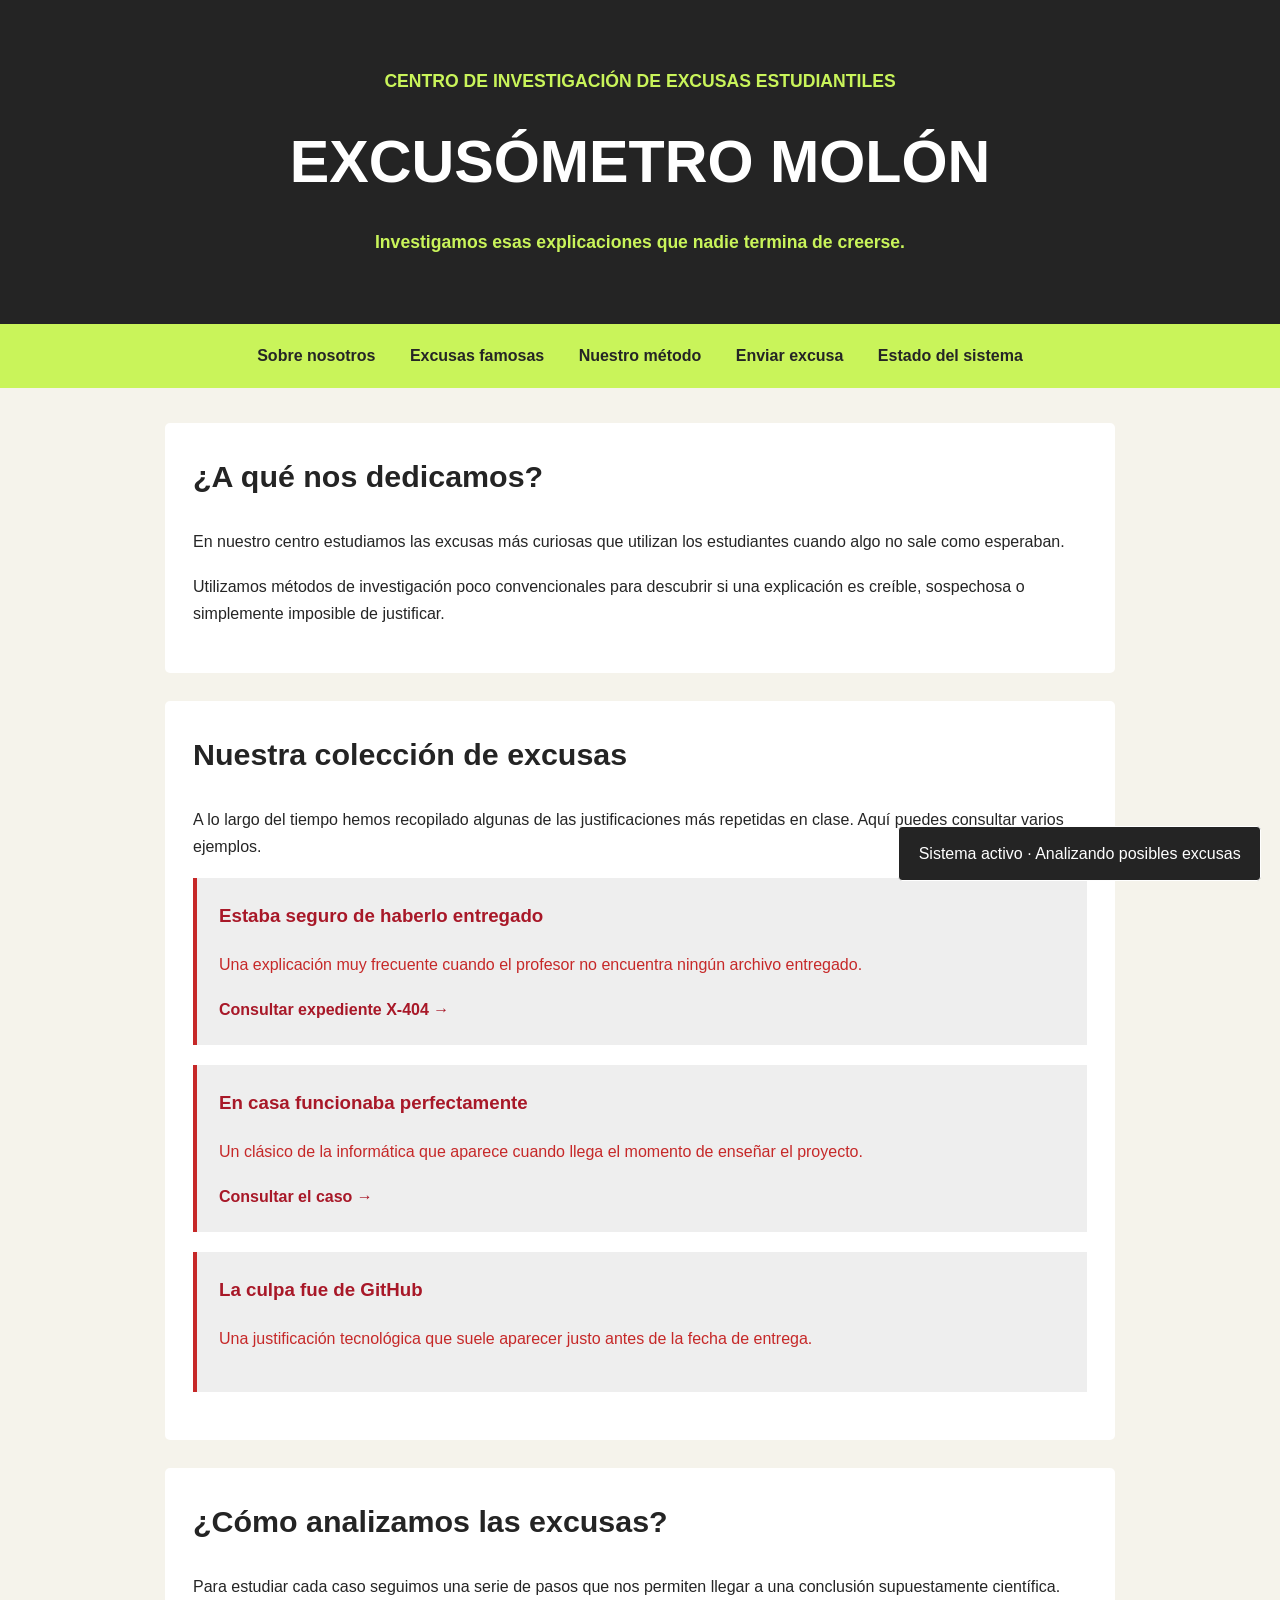
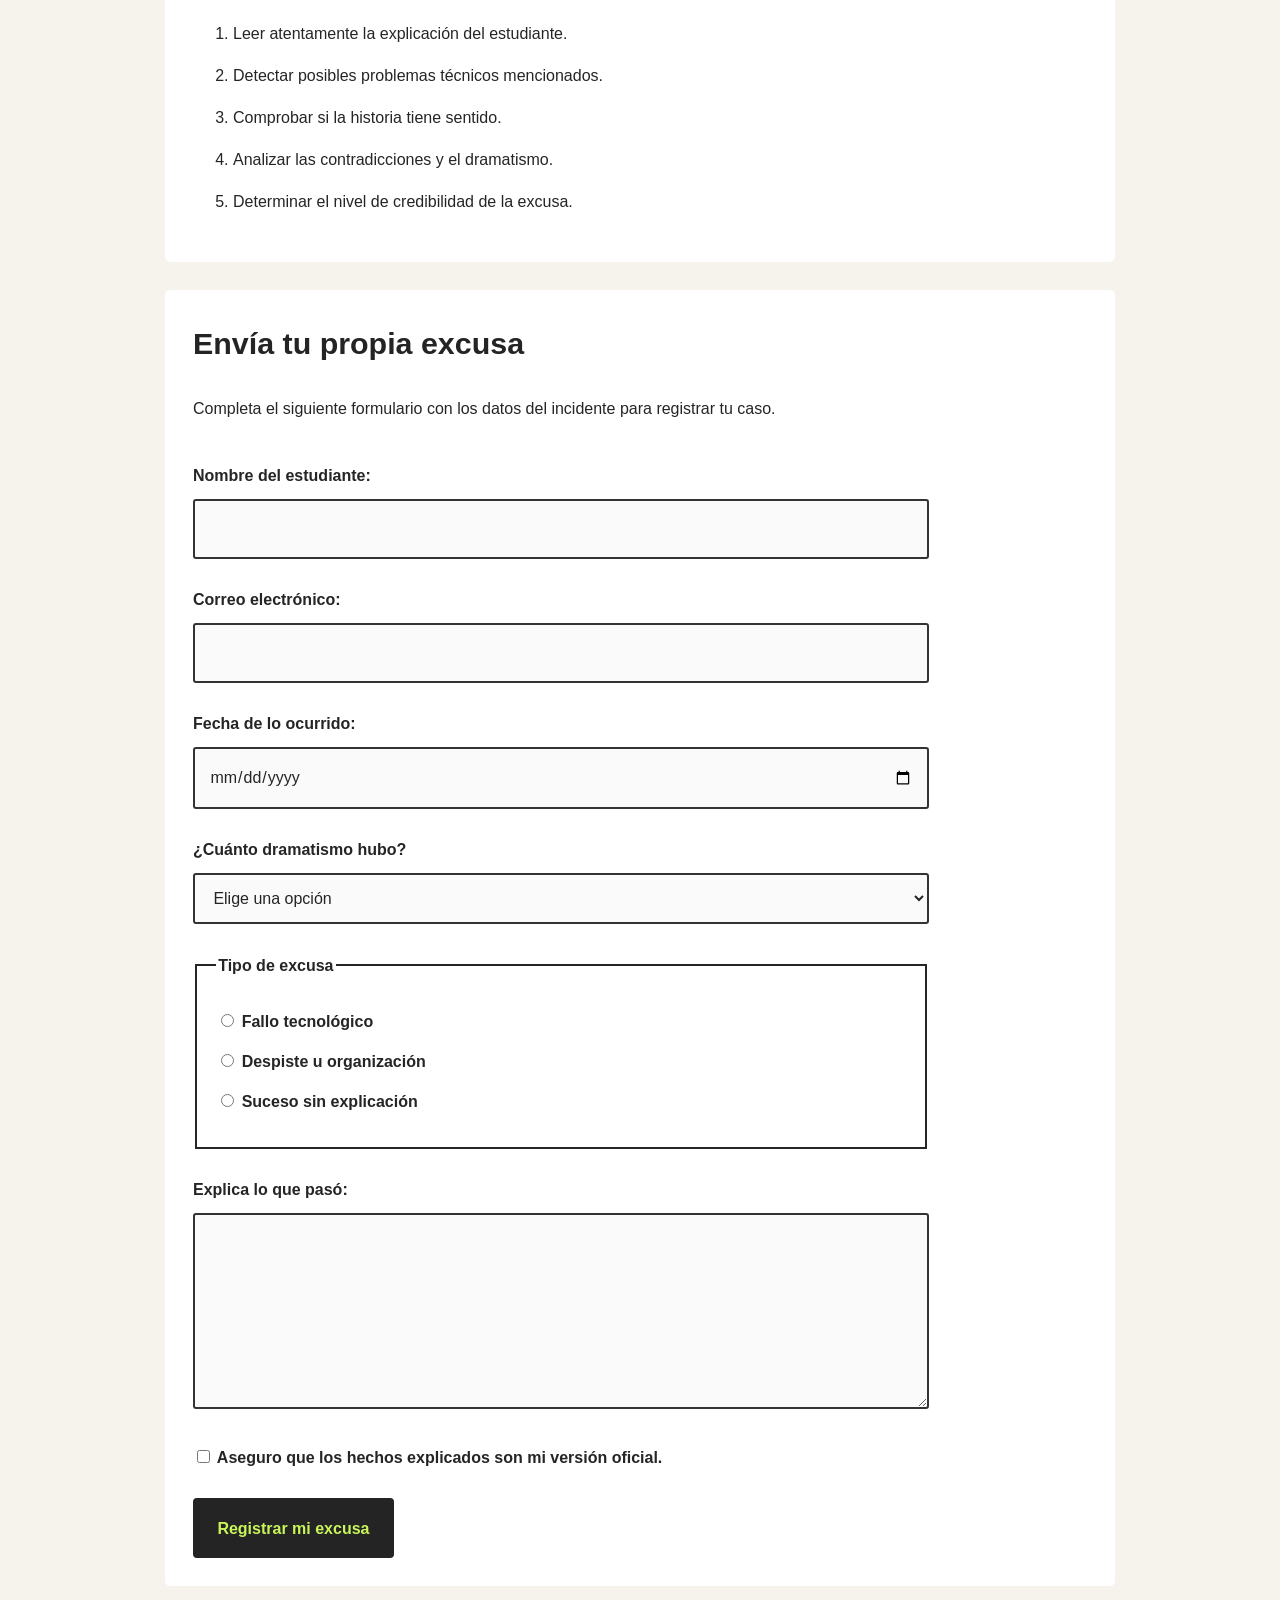
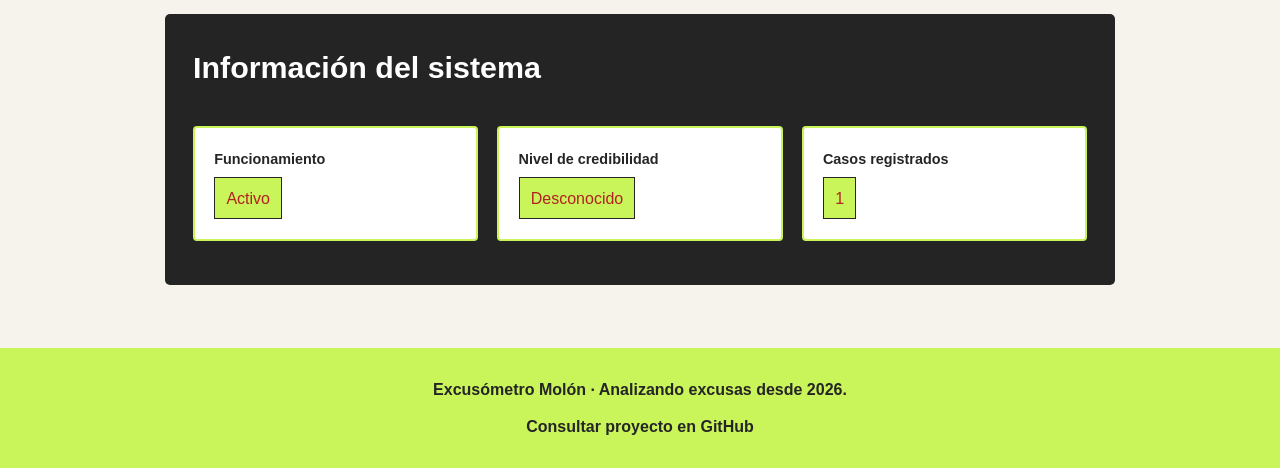
<file: index.html>
<!DOCTYPE html>
<html lang="es">

<head>
    <meta charset="UTF-8">
    <meta name="viewport" content="width=device-width, initial-scale=1.0">
    <meta name="description" content="Plataforma para investigar y evaluar excusas de estudiantes">
    <meta name="keywords" content="excusómetro, excusas, instituto, estudiantes">
    <title>Excusómetro Molón | Detector de excusas</title>
    <link rel="stylesheet" href="estilos.css">
</head>

<body>

    <header>
        <p>CENTRO DE INVESTIGACIÓN DE EXCUSAS ESTUDIANTILES</p>
        <h1>EXCUSÓMETRO MOLÓN</h1>
        <p>Investigamos esas explicaciones que nadie termina de creerse.</p>
    </header>

    <nav>
        <a href="#que-hacemos">Sobre nosotros</a>
        <a href="#archivo">Excusas famosas</a>
        <a href="#protocolo">Nuestro método</a>
        <a href="#registro">Enviar excusa</a>
        <a href="#estado">Estado del sistema</a>
    </nav>

    <main>

        <section id="que-hacemos">
            <h2>¿A qué nos dedicamos?</h2>

            <p>
                En nuestro centro estudiamos las excusas más curiosas
                que utilizan los estudiantes cuando algo no sale
                como esperaban.
            </p>

            <p>
                Utilizamos métodos de investigación poco convencionales
                para descubrir si una explicación es creíble,
                sospechosa o simplemente imposible de justificar.
            </p>
        </section>

        <section id="archivo">
            <h2>Nuestra colección de excusas</h2>

            <p>
                A lo largo del tiempo hemos recopilado algunas
                de las justificaciones más repetidas en clase.
                Aquí puedes consultar varios ejemplos.
            </p>

            <article class="excusa">
                <h3>Estaba seguro de haberlo entregado</h3>
                <p>
                    Una explicación muy frecuente cuando el profesor
                    no encuentra ningún archivo entregado.
                </p>
                <a href="paginas/expediente.html">
                    Consultar expediente X-404 →
                </a>
            </article>

            <article class="excusa">
                <h3>En casa funcionaba perfectamente</h3>
                <p>
                    Un clásico de la informática que aparece
                    cuando llega el momento de enseñar el proyecto.
                </p>
                <a href="paginas/expediente.html">
                    Consultar el caso →
                </a>
            </article>

            <article class="excusa">
                <h3>La culpa fue de GitHub</h3>
                <p>
                    Una justificación tecnológica que suele aparecer
                    justo antes de la fecha de entrega.
                </p>
            </article>
        </section>

        <section id="protocolo">
            <h2>¿Cómo analizamos las excusas?</h2>

            <p>
                Para estudiar cada caso seguimos una serie de pasos
                que nos permiten llegar a una conclusión
                supuestamente científica.
            </p>

            <ol>
                <li>Leer atentamente la explicación del estudiante.</li>
                <li>Detectar posibles problemas técnicos mencionados.</li>
                <li>Comprobar si la historia tiene sentido.</li>
                <li>Analizar las contradicciones y el dramatismo.</li>
                <li>Determinar el nivel de credibilidad de la excusa.</li>
            </ol>
        </section>

        <section id="registro">
            <h2>Envía tu propia excusa</h2>

            <p>
                Completa el siguiente formulario con los datos
                del incidente para registrar tu caso.
            </p>

            <form class="form-excusa" action="paginas/recibida.html" method="get">

                <div class="campo">
                    <label for="nombre">Nombre del estudiante:</label>
                    <input type="text" id="nombre" name="nombre"
                           minlength="2" maxlength="50" required>
                </div>

                <div class="campo">
                    <label for="email">Correo electrónico:</label>
                    <input type="email" id="email" name="email" required>
                </div>

                <div class="campo">
                    <label for="fecha">Fecha de lo ocurrido:</label>
                    <input type="date" id="fecha" name="fecha" required>
                </div>

                <div class="campo">
                    <label for="drama">¿Cuánto dramatismo hubo?</label>
                    <select id="drama" name="drama" required>
                        <option value="">Elige una opción</option>
                        <option value="bajo">Poco dramatismo</option>
                        <option value="medio">Bastante preocupante</option>
                        <option value="alto">Drama absoluto</option>
                    </select>
                </div>

                <fieldset class="campo">
                    <legend>Tipo de excusa</legend>

                    <label>
                        <input type="radio" name="categoria"
                               value="tecnica" required>
                        Fallo tecnológico
                    </label>

                    <label>
                        <input type="radio" name="categoria"
                               value="organizacion">
                        Despiste u organización
                    </label>

                    <label>
                        <input type="radio" name="categoria"
                               value="misterio">
                        Suceso sin explicación
                    </label>
                </fieldset>

                <div class="campo">
                    <label for="excusa">Explica lo que pasó:</label>
                    <textarea id="excusa" name="excusa" rows="6"
                              minlength="20" maxlength="500"
                              required></textarea>
                </div>

                <div class="campo campo-check">
                    <label>
                        <input type="checkbox" name="declaracion" required>
                        Aseguro que los hechos explicados son mi versión oficial.
                    </label>
                </div>

                <button type="submit">Registrar mi excusa</button>

            </form>
        </section>

        <section id="estado">
            <h2>Información del sistema</h2>

            <div class="panel-estado">

                <div class="dato-estado">
                    <span class="etiqueta">Funcionamiento</span>
                    <span class="valor">Activo</span>
                </div>

                <div class="dato-estado">
                    <span class="etiqueta">Nivel de credibilidad</span>
                    <span class="valor">Desconocido</span>
                </div>

                <div class="dato-estado">
                    <span class="etiqueta">Casos registrados</span>
                    <span class="valor">1</span>
                </div>

            </div>
        </section>

    </main>

    <footer>
        <p>Excusómetro Molón · Analizando excusas desde 2026.</p>

        <a href="https://github.com/mariapla/Excusometro-FUAB"
           target="_blank" rel="noopener noreferrer">
            Consultar proyecto en GitHub
        </a>
    </footer>

    <div class="aviso-sistema">
        Sistema activo · Analizando posibles excusas
    </div>

</body>
</html>
</file>
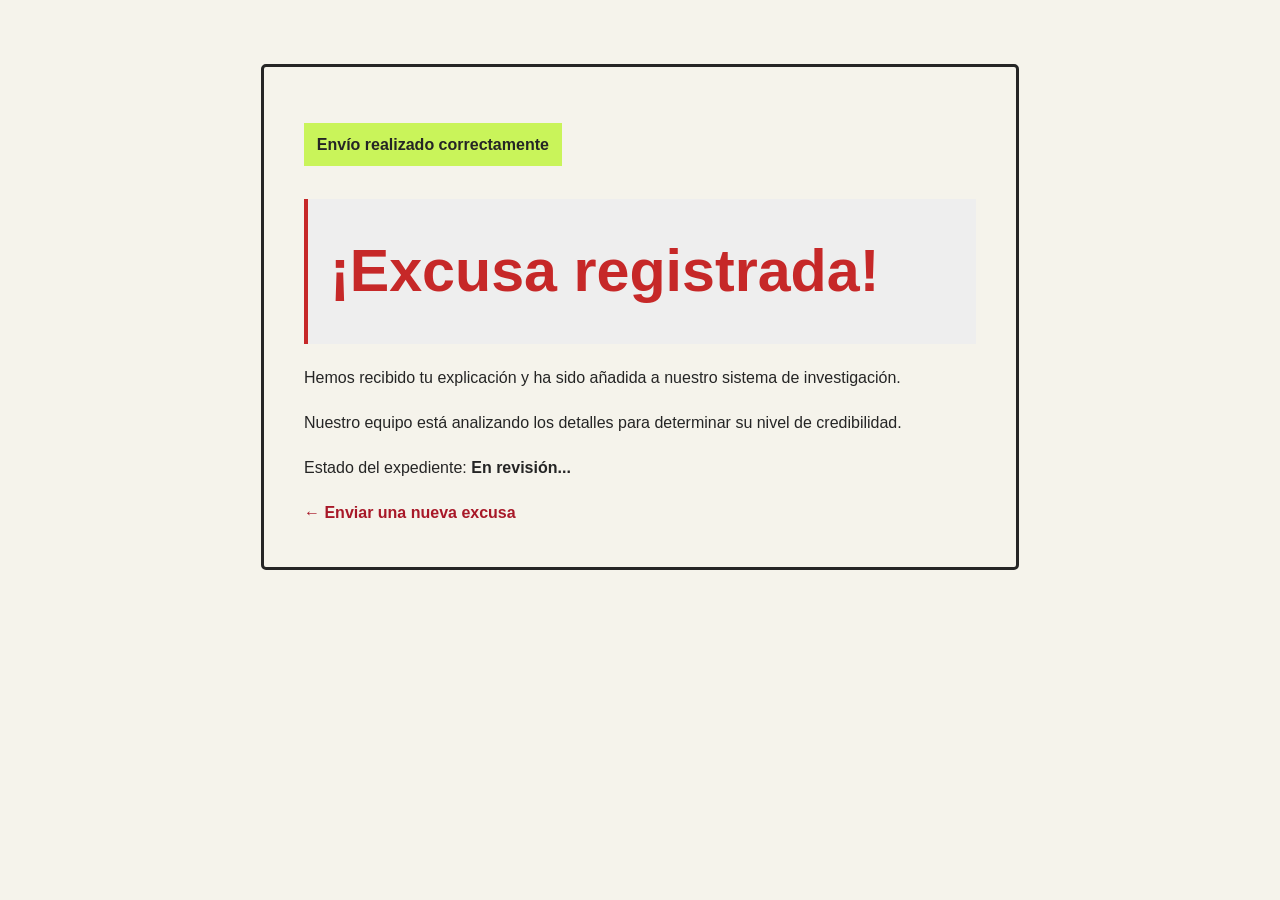
<file: paginas/recibida.html>
<!DOCTYPE html>
<html lang="es">

<head>
    <meta charset="UTF-8">
    <meta name="viewport" content="width=device-width, initial-scale=1.0">
    <meta name="description" content="Confirmación del registro de una nueva excusa">

    <title>Registro confirmado | Excusómetro Molón</title>
    <link rel="stylesheet" href="../estilos.css">
</head>

<body class="confirmacion">

    <main class="mensaje-confirmacion">

        <p class="codigo-confirmacion">
            Envío realizado correctamente
        </p>

        <h1 class="excusa">¡Excusa registrada!</h1>

        <p>
            Hemos recibido tu explicación y ha sido añadida
            a nuestro sistema de investigación.
        </p>

        <p>
            Nuestro equipo está analizando los detalles
            para determinar su nivel de credibilidad.
        </p>

        <p>
            Estado del expediente: <strong>En revisión...</strong>
        </p>

        <a href="../index.html#registro">
            ← Enviar una nueva excusa
        </a>

    </main>

</body>
</html>
</file>
<file: estilos.css>
body {
    font-family: Verdana, Arial, sans-serif;
    margin: 0;
    background-color: #f5f3eb;
    color: #252525;
    font-size: 16px;
    line-height: 1.7;
}

header {
    background-color: #242424;
    color: #f5f3eb;
    text-align: center;
    padding: 55px 25px;
}

header p {
    color: #c9f45a;
    font-size: 1.1rem;
    font-weight: bold;
    margin: 12px 0;
}

h1 {
    color: white;
    font-size: 3.7rem;
    font-weight: 700;
    margin: 15px 0;
}

nav {
    background-color: #c9f45a;
    text-align: center;
    padding: 18px;
}

nav a {
    color: #252525;
    font-weight: bold;
    text-decoration: none;
    margin: 0 15px;
}

nav a:hover {
    color: #b22222;
    text-decoration: underline;
}

main {
    max-width: 950px;
    margin: 0 auto;
    padding: 35px 25px;
}

section {
    background-color: white;
    margin-bottom: 28px;
    padding: 28px;
    border-radius: 5px;
}

h2 {
    color: #242424;
    font-size: 1.9rem;
    font-weight: bold;
    margin-top: 0;
}

p {
    margin-bottom: 18px;
}

.excusa {
    background-color: #eeeeee;
    padding: 22px;
    margin-bottom: 20px;
    color: #c62828;
    border-left: 4px solid #c62828;
}

.excusa h3 {
    color: #a81828;
    margin-top: 0;
}

#estado {
    background-color: #242424;
    color: white;
}

#estado h2 {
    color: white;
}

ul, ol {
    line-height: 2;
}

li {
    margin-bottom: 10px;
}

footer {
    background-color: #c9f45a;
    color: #252525;
    text-align: center;
    padding: 28px;
}

footer p {
    font-weight: bold;
    margin: 0;
}

main a {
    color: #a81828;
    font-weight: bold;
    text-decoration: none;
}

main a:hover {
    text-decoration: underline;
    color: #d32f2f;
}

.volver {
    margin-top: 35px;
}

footer a {
    display: inline-block;
    margin-top: 10px;
    color: #252525;
    font-weight: bold;
    text-decoration: none;
}

footer a:hover {
    text-decoration: underline;
}

.expediente header {
    background-image: url("img/fondo-expediente.jpg");
    background-size: cover;
    background-position: center;
}

.evidencia {
    background-color: #d8d8d8;
    padding: 1.2em;
    margin: 1.7em 0;
    border: 2px solid #252525;
    border-radius: 4px;
}

.evidencias img {
    max-width: 100%;
    display: block;
}

.evidencia figcaption {
    margin-top: 0.8em;
    font-size: 0.95em;
    font-weight: bold;
}

.panel-estado {
    margin-top: 2em;
    display: flex;
    gap: 1.2em;
}

.dato-estado {
    background-color: white;
    color: #252525;
    padding: 1.2em;
    margin-bottom: 1em;
    border: 2px solid #c9f45a;
    flex: 1;
    box-sizing: border-box;
    border-radius: 4px;
}

.etiqueta {
    font-weight: bold;
    display: block;
    font-size: 0.9em;
    margin-bottom: 0.4em;
}

.valor {
    color: #b22222;
    display: inline-block;
    background-color: #c9f45a;
    padding: 0.4em 0.7em;
    border: 1px solid #252525;
}

.nivel-credibilidad {
    display: inline-block;
    background-color: #b22222;
    color: white;
    padding: 0.4em 0.7em;
    margin-left: 0.4em;
}

.grid-evidencias {
    display: grid;
    grid-template-columns: repeat(2, 1fr);
    gap: 1.2em;
}

.cabecera-expediente {
    position: relative;
}

.sello-clasificado {
    position: absolute;
    top: 1.2em;
    right: 1.2em;
    background-color: #b22222;
    color: white;
    padding: 0.5em 0.8em;
    border: 2px solid white;
    font-weight: bold;
    transform: rotate(-3deg);
}

.aviso-sistema {
    position: fixed;
    right: 1.2em;
    bottom: 1.2em;
    background-color: #242424;
    color: white;
    padding: 0.8em 1.2em;
    border: 1px solid white;
    border-radius: 4px;
}

.foto-caso {
    width: 13em;
    float: left;
    margin-right: 1.2em;
    margin-bottom: 0.7em;
    border: 2px solid #252525;
}

.error {
    overflow: auto;
}

.form-excusa {
    max-width: 46em;
    margin-top: 2.5em;
}

.campo {
    margin-bottom: 1.7em;
}

.campo > label,
fieldset > legend {
    display: block;
    margin-bottom: 0.6em;
    font-weight: bold;
}

input[type="text"],
input[type="email"],
input[type="date"],
select,
textarea {
    width: 100%;
    box-sizing: border-box;
    padding: 0.9em;
    background-color: #fafafa;
    color: #252525;
    border: 2px solid #333333;
    border-radius: 3px;
    font: inherit;
}

textarea {
    resize: vertical;
}

input:focus,
select:focus,
textarea:focus {
    outline: 3px solid #c9f45a;
    outline-offset: 2px;
}

fieldset.campo {
    padding: 1.2em;
    border: 2px solid #252525;
}

fieldset.campo label {
    display: block;
    margin-bottom: 0.8em;
}

input[type="radio"]:checked,
input[type="checkbox"]:checked {
    accent-color: #b22222;
}

.form-excusa button {
    display: inline-block;
    padding: 0.9em 1.4em;
    background-color: #242424;
    color: #c9f45a;
    border: 2px solid #242424;
    border-radius: 4px;
    font: inherit;
    font-weight: bold;
    cursor: pointer;
    transition: background-color 0.2s;
}

.form-excusa button:hover {
    background-color: #c9f45a;
    color: #242424;
}

.mensaje-confirmacion {
    max-width: 42em;
    margin: 4em auto;
    padding: 2.5em;
    border: 3px solid #252525;
    border-radius: 5px;
}

.codigo-confirmacion {
    display: inline-block;
    background-color: #c9f45a;
    padding: 0.5em 0.8em;
    font-weight: bold;
}
@media screen and (max-width: 768px) {

    body {
        padding-bottom: 3.5em;
    }

    .panel-estado {
        display: flex;
        flex-direction: column;
        gap: 0.8em;
    }

    .grid-evidencias {
        display: grid;
        grid-template-columns: 100%;
        gap: 1.5em;
    }

    nav {
        display: flex;
        flex-direction: column;
        align-items: center;
        gap: 0.7em;
        padding: 1.2em;
    }

    nav a {
        margin: 0.3em 0;
    }

    h1 {
        font-size: 2.3rem;
    }

    header {
        padding: 2.8em 1.2em;
    }

    section {
        padding: 1.3em;
        margin-bottom: 1.5em;
    }

    main {
        padding: 1.5em 1em;
    }

    .sello-clasificado {
        position: relative;
        display: inline-block;
        top: auto;
        right: auto;
        margin-bottom: 1.2em;
    }

    .foto-caso {
        width: 100%;
        max-width: 100%;
        float: none;
        margin: 0 0 1.2em 0;
        box-sizing: border-box;
    }

    .aviso-sistema {
        left: 0.8em;
        right: 0.8em;
        bottom: 0.8em;
        text-align: center;
        padding: 0.7em;
    }

    .form-excusa {
        width: 100%;
        margin-top: 1.5em;
    }
}
</file>
